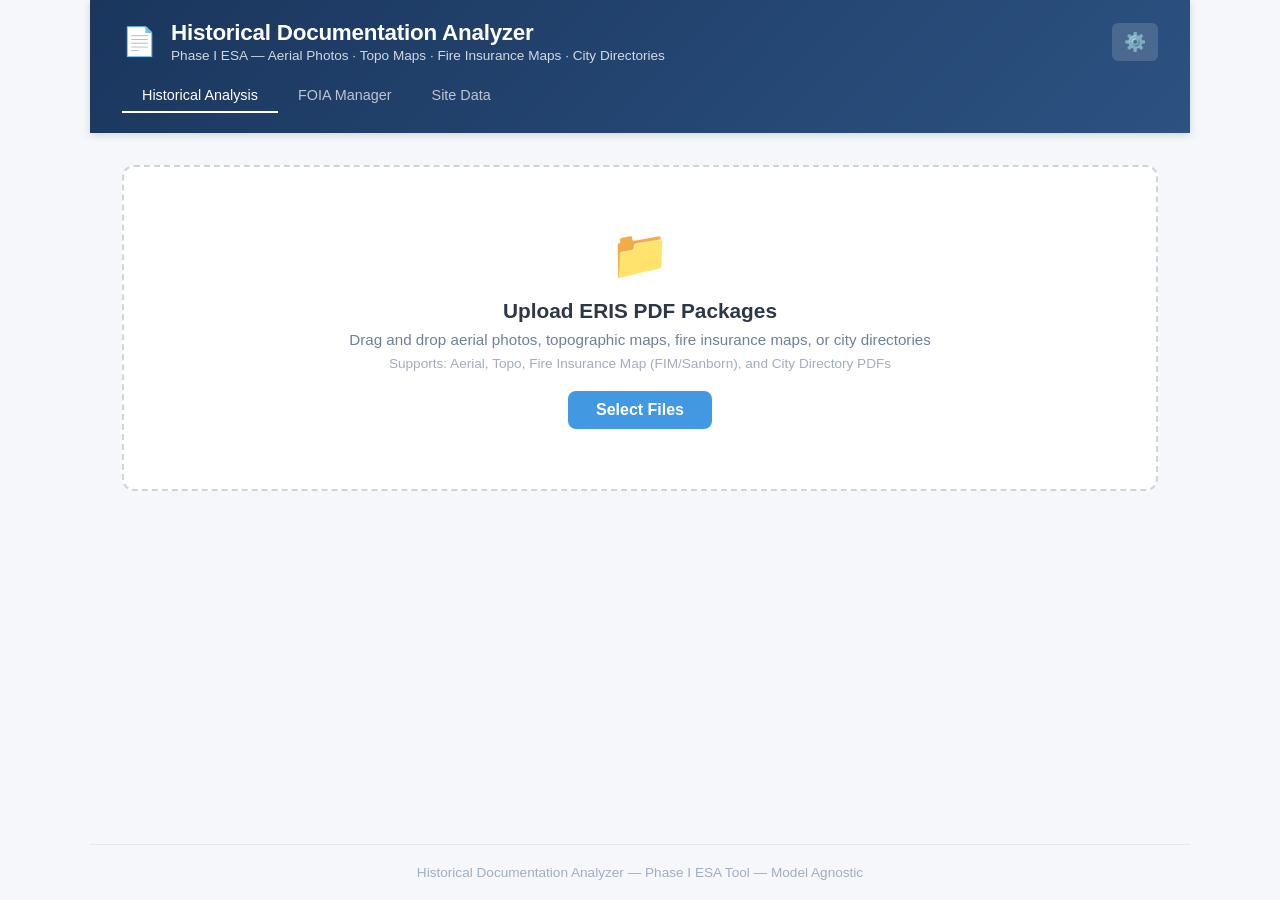
<file: static/index.html>
<!DOCTYPE html>
<html lang="en">
<head>
    <meta charset="UTF-8">
    <meta name="viewport" content="width=device-width, initial-scale=1.0">
    <title>Historical Documentation Analyzer</title>
    <link rel="stylesheet" href="/static/style.css">
</head>
<body>
    <div class="app-container">
        <header class="app-header">
            <div class="header-content">
                <div class="logo-section">
                    <div class="logo-icon">📄</div>
                    <div>
                        <h1>Historical Documentation Analyzer</h1>
                        <p class="subtitle">Phase I ESA — Aerial Photos · Topo Maps · Fire Insurance Maps · City Directories</p>
                    </div>
                </div>
                <button class="settings-btn" onclick="toggleSettings()" title="Settings">⚙️</button>
            </div>
            <nav class="nav-tabs">
                <a href="/" class="nav-tab active">Historical Analysis</a>
                <a href="/foia" class="nav-tab">FOIA Manager</a>
                <a href="/site-data" class="nav-tab">Site Data</a>
            </nav>
        </header>

        <!-- Settings Panel -->
        <div id="settings-panel" class="settings-panel hidden">
            <div class="settings-content">
                <h3>LLM Provider Settings</h3>
                <div class="setting-row">
                    <label for="provider-select">Provider</label>
                    <select id="provider-select">
                        <option value="auto" selected>Auto (uses server default)</option>
                        <option value="openai">OpenAI (GPT-4o)</option>
                        <option value="anthropic">Anthropic (Claude Sonnet)</option>
                    </select>
                </div>
                <div class="setting-row">
                    <label for="api-key-input">API Key <span class="optional">(optional — uses server key if blank)</span></label>
                    <input type="password" id="api-key-input" placeholder="Leave blank to use server default">
                </div>
            </div>
        </div>

        <main class="main-content">
            <!-- Upload Section -->
            <section id="upload-section" class="upload-section">
                <div class="upload-zone" id="upload-zone">
                    <div class="upload-icon">📁</div>
                    <h2>Upload ERIS PDF Packages</h2>
                    <p>Drag and drop aerial photos, topographic maps, fire insurance maps, or city directories</p>
                    <p class="upload-hint">Supports: Aerial, Topo, Fire Insurance Map (FIM/Sanborn), and City Directory PDFs</p>
                    <input type="file" id="file-input" multiple accept=".pdf" hidden>
                    <button class="upload-btn" onclick="document.getElementById('file-input').click()">
                        Select Files
                    </button>
                </div>

                <!-- File List -->
                <div id="file-list" class="file-list hidden">
                    <div id="file-items"></div>
                    
                    <!-- Address inputs for city directory -->
                    <div id="address-section" class="address-section hidden">
                        <h3>City Directory Address Matching</h3>
                        <p class="address-hint">Provide addresses to match directory listings to Subject and Adjoining properties.</p>
                        <div class="address-row">
                            <label for="subject-address">Subject Property Address</label>
                            <input type="text" id="subject-address" placeholder="e.g., 6530 Wentworth Springs Rd">
                        </div>
                        <div class="address-row">
                            <label for="adjoining-addresses">Adjoining Property Addresses with Direction <span class="optional">(one per line: address = direction)</span></label>
                            <textarea id="adjoining-addresses" rows="4" placeholder="e.g., 6510 Wentworth Springs Rd = north&#10;6540 Wentworth Springs Rd = east&#10;6620 Wentworth Springs Rd = south"></textarea>
                        </div>
                    </div>

                    <button class="process-btn" id="process-btn" onclick="startProcessing()">
                        ▶ Analyze Documents
                    </button>
                </div>
            </section>

            <!-- Progress Section -->
            <section id="progress-section" class="progress-section hidden">
                <div class="progress-card">
                    <div class="progress-header">
                        <h3>Processing Documents</h3>
                        <span id="progress-pct" class="progress-pct">0%</span>
                    </div>
                    <div class="progress-bar-track">
                        <div class="progress-bar-fill" id="progress-bar"></div>
                    </div>
                    <p id="progress-status" class="progress-status">Uploading files...</p>
                    <div class="progress-detail">
                        <span id="progress-pages">0 / 0 pages</span>
                    </div>
                </div>
            </section>

            <!-- Results Section -->
            <section id="results-section" class="results-section hidden">
                <div class="results-header">
                    <h2>Analysis Results</h2>
                    <div class="results-actions">
                        <button class="action-btn" onclick="copyAllTables()">📋 Copy All</button>
                        <button class="action-btn" onclick="exportHTML()">📥 Export HTML</button>
                        <button class="action-btn secondary" onclick="resetApp()">🔄 New Analysis</button>
                    </div>
                </div>
                <div id="results-container"></div>
            </section>
        </main>

        <footer class="app-footer">
            <p>Historical Documentation Analyzer — Phase I ESA Tool — Model Agnostic</p>
        </footer>
    </div>

    <script src="/static/app.js"></script>
</body>
</html>
</file>
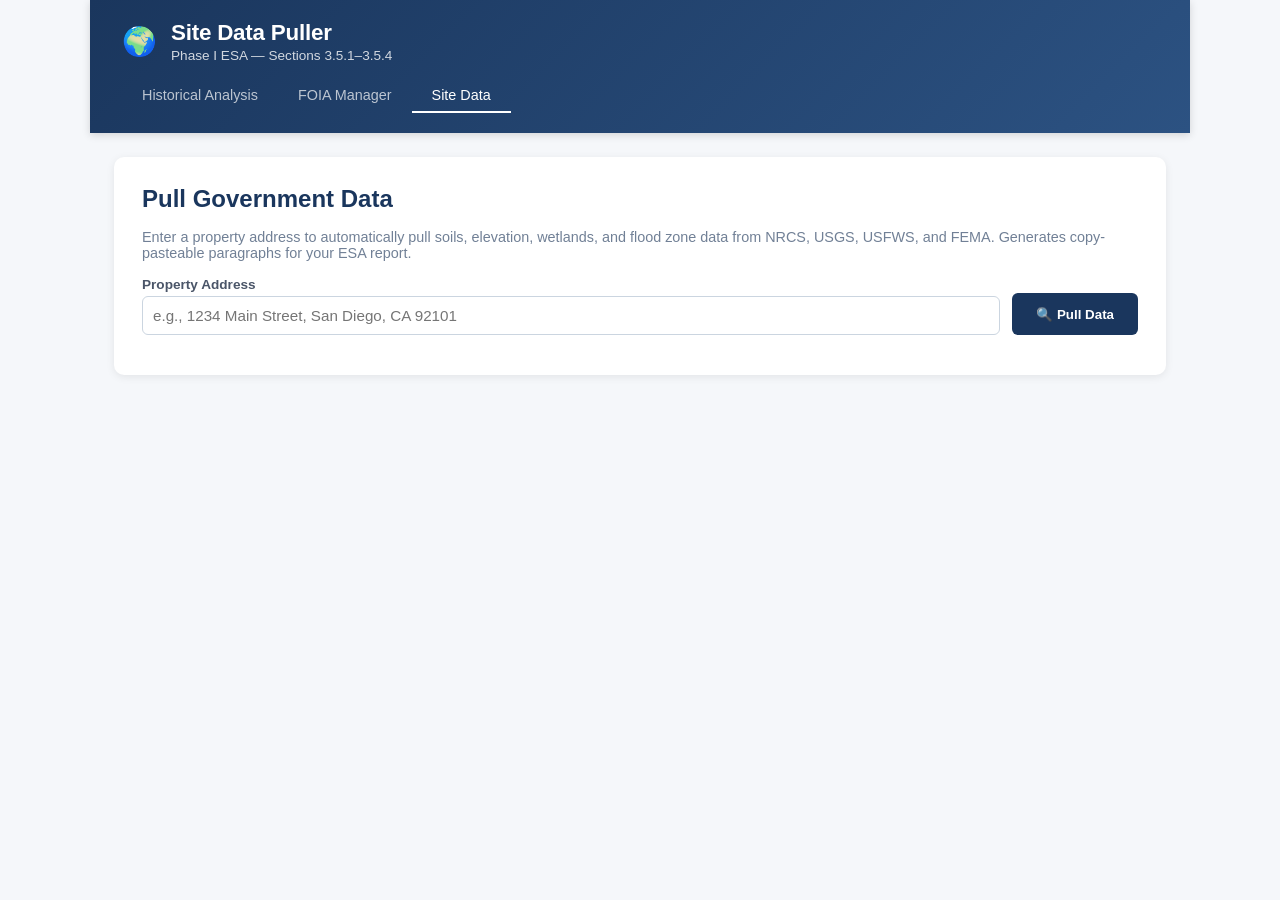
<file: static/site_data.html>
<!DOCTYPE html>
<html lang="en">
<head>
    <meta charset="UTF-8">
    <meta name="viewport" content="width=device-width, initial-scale=1.0">
    <title>Site Data Puller — Phase I ESA</title>
    <link rel="stylesheet" href="/static/style.css">
    <style>
        .site-data-form {
            background: white;
            border-radius: 10px;
            padding: 28px;
            box-shadow: 0 2px 8px rgba(0,0,0,0.08);
            margin-bottom: 24px;
        }
        .address-row {
            display: flex;
            gap: 12px;
            align-items: flex-end;
        }
        .address-row .form-group { flex: 1; }
        .address-row button { height: 42px; white-space: nowrap; }
        
        .results-container { display: none; }
        .results-container.visible { display: block; }
        
        .geocode-banner {
            background: #ebf8ff;
            border: 1px solid #bee3f8;
            border-radius: 8px;
            padding: 14px 20px;
            margin-bottom: 20px;
            display: flex;
            align-items: center;
            gap: 12px;
        }
        .geocode-banner .icon { font-size: 1.4em; }
        .geocode-banner .details { font-size: 0.9em; color: #2c5282; }
        
        .section-card {
            background: white;
            border-radius: 10px;
            box-shadow: 0 2px 8px rgba(0,0,0,0.08);
            margin-bottom: 16px;
            overflow: hidden;
        }
        .section-header {
            background: #f7fafc;
            border-bottom: 1px solid #e2e8f0;
            padding: 14px 20px;
            display: flex;
            justify-content: space-between;
            align-items: center;
        }
        .section-header h3 {
            margin: 0;
            font-size: 1em;
            color: #1a365d;
        }
        .section-number {
            background: #1a365d;
            color: white;
            padding: 2px 10px;
            border-radius: 4px;
            font-size: 0.85em;
            font-weight: 600;
        }
        .section-body { padding: 20px; }
        .section-paragraph {
            background: #f7fafc;
            border: 1px solid #e2e8f0;
            border-radius: 6px;
            padding: 16px;
            font-family: 'Times New Roman', Georgia, serif;
            font-size: 0.95em;
            line-height: 1.6;
            color: #2d3748;
            white-space: pre-wrap;
        }
        .section-actions {
            display: flex;
            gap: 8px;
            margin-top: 12px;
        }
        .btn-copy {
            background: #4299e1;
            color: white;
            border: none;
            padding: 6px 14px;
            border-radius: 5px;
            cursor: pointer;
            font-size: 0.85em;
        }
        .btn-copy:hover { background: #3182ce; }
        .btn-copy.copied { background: #38a169; }
        
        .data-details {
            margin-top: 12px;
            font-size: 0.8em;
            color: #718096;
        }
        .data-details summary { cursor: pointer; font-weight: 600; }
        .data-details pre {
            background: #edf2f7;
            padding: 10px;
            border-radius: 4px;
            overflow-x: auto;
            font-size: 0.9em;
        }
        
        .copy-all-bar {
            background: #1a365d;
            color: white;
            padding: 14px 20px;
            border-radius: 10px;
            display: flex;
            justify-content: space-between;
            align-items: center;
            margin-bottom: 20px;
        }
        .copy-all-bar button {
            background: white;
            color: #1a365d;
            border: none;
            padding: 8px 20px;
            border-radius: 6px;
            font-weight: 600;
            cursor: pointer;
        }
        .copy-all-bar button:hover { background: #ebf8ff; }
        
        .loading {
            text-align: center;
            padding: 40px;
            color: #718096;
        }
        .loading .spinner {
            display: inline-block;
            width: 32px;
            height: 32px;
            border: 3px solid #e2e8f0;
            border-top-color: #4299e1;
            border-radius: 50%;
            animation: spin 0.8s linear infinite;
        }
        @keyframes spin { to { transform: rotate(360deg); } }
        
        .error-msg {
            background: #fff5f5;
            border: 1px solid #fed7d7;
            color: #c53030;
            padding: 12px 16px;
            border-radius: 8px;
        }
    </style>
</head>
<body>
    <div class="app-container">
        <header class="app-header">
            <div class="header-content">
                <div class="logo-section">
                    <div class="logo-icon">🌍</div>
                    <div>
                        <h1>Site Data Puller</h1>
                        <p class="subtitle">Phase I ESA — Sections 3.5.1–3.5.4</p>
                    </div>
                </div>
            </div>
            <nav class="nav-tabs">
                <a href="/" class="nav-tab">Historical Analysis</a>
                <a href="/foia" class="nav-tab">FOIA Manager</a>
                <a href="/site-data" class="nav-tab active">Site Data</a>
            </nav>
        </header>

        <main class="main-content" style="padding: 24px;">
            <!-- Input Form -->
            <div class="site-data-form">
                <h2 style="margin-bottom:16px;color:#1a365d;">Pull Government Data</h2>
                <p style="margin-bottom:16px;color:#718096;font-size:0.9em;">
                    Enter a property address to automatically pull soils, elevation, wetlands, and flood zone data 
                    from NRCS, USGS, USFWS, and FEMA. Generates copy-pasteable paragraphs for your ESA report.
                </p>
                <div class="address-row">
                    <div class="form-group">
                        <label for="address-input">Property Address</label>
                        <input type="text" id="address-input" placeholder="e.g., 1234 Main Street, San Diego, CA 92101" 
                               style="width:100%;padding:10px;border:1px solid #cbd5e0;border-radius:6px;font-size:0.95em;">
                    </div>
                    <button onclick="pullData()" class="btn-primary" 
                            style="padding:10px 24px;background:#1a365d;color:white;border:none;border-radius:6px;cursor:pointer;font-weight:600;">
                        🔍 Pull Data
                    </button>
                </div>
            </div>

            <!-- Loading -->
            <div id="loading" class="loading" style="display:none;">
                <div class="spinner"></div>
                <p style="margin-top:12px;">Querying government databases...</p>
                <p style="font-size:0.8em;">NRCS · USGS · USFWS · FEMA</p>
            </div>

            <!-- Error -->
            <div id="error" class="error-msg" style="display:none;"></div>

            <!-- Results -->
            <div id="results" class="results-container">
                <!-- Geocode banner -->
                <div id="geocode-banner" class="geocode-banner">
                    <span class="icon">📍</span>
                    <div>
                        <strong id="geo-address"></strong>
                        <div class="details">
                            <span id="geo-county"></span> · 
                            <span id="geo-coords"></span>
                        </div>
                    </div>
                </div>

                <!-- Copy All bar -->
                <div class="copy-all-bar">
                    <span>4 sections ready — copy individually or all at once</span>
                    <button onclick="copyAll()">📋 Copy All Paragraphs</button>
                </div>

                <!-- Section cards -->
                <div id="section-cards"></div>
            </div>
        </main>
    </div>

    <script>
    async function pullData() {
        const address = document.getElementById('address-input').value.trim();
        if (!address) { alert('Enter an address'); return; }

        document.getElementById('loading').style.display = 'block';
        document.getElementById('results').classList.remove('visible');
        document.getElementById('error').style.display = 'none';

        try {
            const formData = new FormData();
            formData.append('address', address);

            const resp = await fetch('/api/site-data/pull', { method: 'POST', body: formData });
            
            if (!resp.ok) {
                const err = await resp.json();
                throw new Error(err.detail || 'Failed to pull data');
            }

            const data = await resp.json();
            renderResults(data);
        } catch (err) {
            document.getElementById('error').textContent = err.message;
            document.getElementById('error').style.display = 'block';
        } finally {
            document.getElementById('loading').style.display = 'none';
        }
    }

    function renderResults(data) {
        const geo = data.geocode;
        document.getElementById('geo-address').textContent = geo.matched_address;
        document.getElementById('geo-county').textContent = geo.county + ', ' + geo.state;
        document.getElementById('geo-coords').textContent = geo.lat.toFixed(6) + ', ' + geo.lon.toFixed(6);

        const container = document.getElementById('section-cards');
        container.innerHTML = '';

        for (const [id, section] of Object.entries(data.sections)) {
            const hasError = section.data && section.data.error;
            const card = document.createElement('div');
            card.className = 'section-card';
            card.innerHTML = `
                <div class="section-header">
                    <h3><span class="section-number">${id}</span> ${section.title}</h3>
                </div>
                <div class="section-body">
                    <div class="section-paragraph" id="para-${id.replace('.','')}">${section.paragraph}</div>
                    <div class="section-actions">
                        <button class="btn-copy" onclick="copyParagraph('${id.replace('.','')}', this)">📋 Copy</button>
                        ${hasError ? '<span style="color:#e53e3e;font-size:0.85em;">⚠️ Data source error — paragraph may be incomplete</span>' : ''}
                    </div>
                    <details class="data-details">
                        <summary>Raw Data</summary>
                        <pre>${JSON.stringify(section.data, null, 2)}</pre>
                    </details>
                </div>
            `;
            container.appendChild(card);
        }

        document.getElementById('results').classList.add('visible');
    }

    function copyParagraph(id, btn) {
        const text = document.getElementById('para-' + id).textContent;
        navigator.clipboard.writeText(text).then(() => {
            btn.textContent = '✅ Copied';
            btn.classList.add('copied');
            setTimeout(() => { btn.textContent = '📋 Copy'; btn.classList.remove('copied'); }, 2000);
        });
    }

    function copyAll() {
        const paras = document.querySelectorAll('.section-paragraph');
        const headers = ['3.5.1 Geology and Soils', '3.5.2 Topography', '3.5.3 Hydrogeology and Hydrology', '3.5.4 Flood Zone'];
        let text = '';
        paras.forEach((p, i) => {
            text += headers[i] + '\n\n' + p.textContent + '\n\n';
        });
        navigator.clipboard.writeText(text.trim());
    }

    // Enter key triggers pull
    document.getElementById('address-input').addEventListener('keypress', (e) => {
        if (e.key === 'Enter') pullData();
    });
    </script>
</body>
</html>
</file>
<file: static/style.css>
/* Reset & Base */
* { margin: 0; padding: 0; box-sizing: border-box; }

body {
    font-family: -apple-system, BlinkMacSystemFont, 'Segoe UI', Roboto, sans-serif;
    background: #f5f7fa;
    color: #1a202c;
    min-height: 100vh;
}

.hidden { display: none !important; }

/* App Container */
.app-container {
    max-width: 1100px;
    margin: 0 auto;
    min-height: 100vh;
    display: flex;
    flex-direction: column;
}

/* Header */
.app-header {
    background: linear-gradient(135deg, #1a365d 0%, #2c5282 100%);
    color: white;
    padding: 20px 32px;
    box-shadow: 0 2px 8px rgba(0,0,0,0.15);
}

.header-content {
    display: flex;
    justify-content: space-between;
    align-items: center;
}

.logo-section {
    display: flex;
    align-items: center;
    gap: 14px;
}

.logo-icon { font-size: 28px; }

.app-header h1 {
    font-size: 1.4em;
    font-weight: 600;
    letter-spacing: -0.01em;
}

.subtitle {
    font-size: 0.85em;
    opacity: 0.8;
    margin-top: 2px;
}

.settings-btn {
    background: rgba(255,255,255,0.15);
    border: none;
    color: white;
    padding: 8px 12px;
    border-radius: 6px;
    cursor: pointer;
    font-size: 18px;
}

.settings-btn:hover { background: rgba(255,255,255,0.25); }

/* Settings Panel */
.settings-panel {
    background: #edf2f7;
    border-bottom: 1px solid #e2e8f0;
    padding: 20px 32px;
}

.settings-content h3 { margin-bottom: 12px; color: #2d3748; }

.setting-row {
    margin-bottom: 12px;
}

.setting-row label {
    display: block;
    font-size: 0.85em;
    font-weight: 600;
    color: #4a5568;
    margin-bottom: 4px;
}

.setting-row select,
.setting-row input {
    width: 100%;
    max-width: 400px;
    padding: 8px 12px;
    border: 1px solid #cbd5e0;
    border-radius: 6px;
    font-size: 0.9em;
}

.optional { font-weight: normal; color: #a0aec0; font-size: 0.85em; }

/* Main Content */
.main-content {
    flex: 1;
    padding: 32px;
}

/* Upload Zone */
.upload-zone {
    border: 2px dashed #cbd5e0;
    border-radius: 12px;
    padding: 60px 40px;
    text-align: center;
    cursor: pointer;
    transition: all 0.2s;
    background: white;
}

.upload-zone:hover, .upload-zone.drag-over {
    border-color: #4299e1;
    background: #ebf8ff;
}

.upload-icon { font-size: 48px; margin-bottom: 16px; }

.upload-zone h2 {
    color: #2d3748;
    margin-bottom: 8px;
    font-size: 1.3em;
}

.upload-zone p {
    color: #718096;
    font-size: 0.95em;
}

.upload-hint {
    font-size: 0.85em !important;
    color: #a0aec0 !important;
    margin-top: 8px;
}

.upload-btn {
    margin-top: 20px;
    padding: 10px 28px;
    background: #4299e1;
    color: white;
    border: none;
    border-radius: 8px;
    font-size: 1em;
    font-weight: 600;
    cursor: pointer;
    transition: background 0.2s;
}

.upload-btn:hover { background: #3182ce; }

/* File List */
.file-list {
    margin-top: 24px;
    background: white;
    border-radius: 10px;
    padding: 20px;
    box-shadow: 0 1px 3px rgba(0,0,0,0.1);
}

.file-item {
    display: flex;
    align-items: center;
    gap: 12px;
    padding: 12px;
    border-bottom: 1px solid #edf2f7;
}

.file-item:last-of-type { border-bottom: none; }

.file-icon { font-size: 24px; }

.file-info {
    flex: 1;
    display: flex;
    flex-direction: column;
}

.file-name { font-weight: 600; color: #2d3748; }
.file-type { font-size: 0.85em; color: #718096; }

.remove-btn {
    background: none;
    border: none;
    color: #e53e3e;
    cursor: pointer;
    font-size: 16px;
    padding: 4px 8px;
    border-radius: 4px;
}

.remove-btn:hover { background: #fff5f5; }

/* Address Section */
.address-section {
    margin-top: 20px;
    padding-top: 20px;
    border-top: 1px solid #e2e8f0;
}

.address-section h3 {
    color: #2d3748;
    margin-bottom: 4px;
    font-size: 1em;
}

.address-hint {
    color: #718096;
    font-size: 0.85em;
    margin-bottom: 14px;
}

.address-row {
    margin-bottom: 12px;
}

.address-row label {
    display: block;
    font-size: 0.85em;
    font-weight: 600;
    color: #4a5568;
    margin-bottom: 4px;
}

.address-row input,
.address-row textarea {
    width: 100%;
    padding: 8px 12px;
    border: 1px solid #cbd5e0;
    border-radius: 6px;
    font-size: 0.9em;
    font-family: inherit;
}

.address-row textarea { resize: vertical; }

/* Process Button */
.process-btn {
    margin-top: 20px;
    width: 100%;
    padding: 14px;
    background: #38a169;
    color: white;
    border: none;
    border-radius: 8px;
    font-size: 1.05em;
    font-weight: 600;
    cursor: pointer;
    transition: background 0.2s;
}

.process-btn:hover { background: #2f855a; }

/* Progress */
.progress-section { margin-top: 20px; }

.progress-card {
    background: white;
    border-radius: 10px;
    padding: 32px;
    box-shadow: 0 1px 3px rgba(0,0,0,0.1);
}

.progress-header {
    display: flex;
    justify-content: space-between;
    align-items: center;
    margin-bottom: 16px;
}

.progress-header h3 { color: #2d3748; }

.progress-pct {
    font-size: 1.5em;
    font-weight: 700;
    color: #4299e1;
}

.progress-bar-track {
    height: 8px;
    background: #e2e8f0;
    border-radius: 4px;
    overflow: hidden;
}

.progress-bar-fill {
    height: 100%;
    background: linear-gradient(90deg, #4299e1, #38a169);
    border-radius: 4px;
    transition: width 0.5s ease;
    width: 0%;
}

.progress-status {
    margin-top: 12px;
    color: #718096;
    font-size: 0.9em;
}

.progress-detail {
    margin-top: 6px;
    color: #a0aec0;
    font-size: 0.85em;
}

/* Results */
.results-section { margin-top: 8px; }

.results-header {
    display: flex;
    justify-content: space-between;
    align-items: center;
    margin-bottom: 24px;
    flex-wrap: wrap;
    gap: 12px;
}

.results-header h2 { color: #1a365d; }

.results-actions {
    display: flex;
    gap: 8px;
    flex-wrap: wrap;
}

.action-btn {
    padding: 8px 16px;
    background: #4299e1;
    color: white;
    border: none;
    border-radius: 6px;
    font-size: 0.9em;
    font-weight: 600;
    cursor: pointer;
    transition: background 0.2s;
}

.action-btn:hover { background: #3182ce; }
.action-btn.secondary { background: #718096; }
.action-btn.secondary:hover { background: #4a5568; }

/* Document Result */
.doc-result {
    background: white;
    border-radius: 10px;
    padding: 28px;
    margin-bottom: 24px;
    box-shadow: 0 1px 3px rgba(0,0,0,0.1);
}

.section-title {
    color: #1a365d;
    font-size: 1.3em;
    border-bottom: 2px solid #1a365d;
    padding-bottom: 8px;
    margin-bottom: 12px;
}

.years-reviewed {
    color: #718096;
    font-size: 0.9em;
    margin-bottom: 20px;
}

/* Zone sections */
.zone-section {
    margin-bottom: 24px;
}

.zone-header {
    display: flex;
    align-items: center;
    justify-content: space-between;
    gap: 12px;
    margin-bottom: 4px;
}

.zone-title {
    color: #2d3748;
    font-size: 1.05em;
}

.table-copy-btn {
    background: #f7fafc;
    border: 1px solid #cbd5e0;
    color: #2d3748;
    padding: 4px 10px;
    border-radius: 6px;
    font-size: 0.8em;
    cursor: pointer;
    transition: background 0.15s, border-color 0.15s;
    white-space: nowrap;
}

.table-copy-btn:hover:not(:disabled) {
    background: #edf2f7;
    border-color: #a0aec0;
}

.table-copy-btn:disabled {
    background: #c6f6d5;
    border-color: #68d391;
    color: #22543d;
    cursor: default;
}

.table-caption {
    text-align: center;
    font-weight: 600;
    color: #4a5568;
    font-size: 0.9em;
    margin-bottom: 8px;
}

/* Result Table - matching Quire style */
.result-table {
    width: 100%;
    border-collapse: collapse;
    font-size: 0.9em;
}

.result-table th {
    background: #edf2f7;
    padding: 10px 12px;
    text-align: left;
    font-weight: 600;
    color: #2d3748;
    border: 1px solid #cbd5e0;
    font-size: 0.9em;
}

.result-table td {
    padding: 10px 12px;
    border: 1px solid #cbd5e0;
    vertical-align: top;
    line-height: 1.5;
}

.col-year {
    white-space: nowrap;
    width: 100px;
    font-weight: 500;
}

.col-issues {
    width: 90px;
    text-align: center;
}

.issue-yes {
    color: #e53e3e;
    font-weight: 700;
}

.issue-no {
    color: #38a169;
}

.col-obs { }

.no-data {
    text-align: center;
    color: #a0aec0;
    font-style: italic;
}

.result-table tbody tr:nth-child(even) {
    background: #f7fafc;
}

/* Error */
.error-card {
    background: #fff5f5;
    border: 1px solid #fed7d7;
    border-radius: 10px;
    padding: 32px;
    text-align: center;
}

.error-card h3 { color: #e53e3e; margin-bottom: 12px; }
.error-card p { color: #742a2a; margin-bottom: 20px; }

/* Footer */
.app-footer {
    padding: 20px 32px;
    text-align: center;
    color: #a0aec0;
    font-size: 0.85em;
    border-top: 1px solid #e2e8f0;
    margin-top: auto;
}

/* Summary */
.summary-section {
    border-left: 4px solid #1a365d;
}

.summary-text {
    font-size: 0.95em;
    line-height: 1.7;
    color: #2d3748;
}

/* ── Navigation Tabs ── */
.nav-tabs {
    display: flex;
    gap: 0;
    margin-top: 16px;
}

.nav-tab {
    padding: 8px 20px;
    color: rgba(255,255,255,0.7);
    text-decoration: none;
    font-size: 0.9em;
    font-weight: 500;
    border-bottom: 2px solid transparent;
    transition: all 0.2s;
}

.nav-tab:hover {
    color: white;
    border-bottom-color: rgba(255,255,255,0.4);
}

.nav-tab.active {
    color: white;
    border-bottom-color: white;
}

/* ── FOIA Sections ── */
.foia-section {
    background: white;
    border-radius: 10px;
    padding: 28px;
    margin-bottom: 24px;
    box-shadow: 0 1px 3px rgba(0,0,0,0.1);
}

.foia-section-title {
    color: #1a365d;
    font-size: 1.2em;
    margin-bottom: 20px;
    padding-bottom: 10px;
    border-bottom: 2px solid #e2e8f0;
}

.section-header-row {
    display: flex;
    justify-content: space-between;
    align-items: center;
    margin-bottom: 0;
}

.section-header-row .foia-section-title {
    margin-bottom: 0;
    border-bottom: none;
    padding-bottom: 0;
}

.section-count {
    color: #718096;
    font-size: 0.9em;
}

/* ── FOIA Form ── */
.foia-form { }

.form-grid {
    display: grid;
    grid-template-columns: 1fr 1fr;
    gap: 16px;
    margin-bottom: 16px;
}

.form-group label {
    display: block;
    font-size: 0.85em;
    font-weight: 600;
    color: #4a5568;
    margin-bottom: 4px;
}

.form-group input,
.form-group select,
.form-group textarea {
    width: 100%;
    padding: 8px 12px;
    border: 1px solid #cbd5e0;
    border-radius: 6px;
    font-size: 0.9em;
    font-family: inherit;
}

.form-group textarea { resize: vertical; }

.form-group-full { grid-column: 1 / -1; }

.form-section-label {
    font-size: 0.8em;
    font-weight: 700;
    text-transform: uppercase;
    letter-spacing: 0.05em;
    color: #718096;
    margin-bottom: 8px;
    margin-top: 8px;
}

.generate-btn {
    margin-top: 12px;
    width: 100%;
    padding: 14px;
    background: #2c5282;
    color: white;
    border: none;
    border-radius: 8px;
    font-size: 1.05em;
    font-weight: 600;
    cursor: pointer;
    transition: background 0.2s;
}

.generate-btn:hover { background: #1a365d; }
.generate-btn:disabled { background: #a0aec0; cursor: not-allowed; }

/* ── Badges ── */
.badge {
    display: inline-block;
    padding: 2px 10px;
    border-radius: 12px;
    font-size: 0.75em;
    font-weight: 600;
    text-transform: uppercase;
    letter-spacing: 0.03em;
}

.badge-type {
    background: #edf2f7;
    color: #4a5568;
}

.method-email { background: #ebf8ff; color: #2b6cb0; }
.method-form { background: #faf5ff; color: #6b46c1; }
.method-portal { background: #e6fffa; color: #285e61; }
.method-mail { background: #f7fafc; color: #4a5568; }

/* ── Status Badges ── */
.status-badge {
    display: inline-block;
    padding: 3px 10px;
    border-radius: 12px;
    font-size: 0.78em;
    font-weight: 600;
    white-space: nowrap;
}

.status-draft { background: #edf2f7; color: #4a5568; }
.status-sent { background: #bee3f8; color: #2a4365; }
.status-followup { background: #feebc8; color: #7b341e; }
.status-received { background: #c6f6d5; color: #22543d; }
.status-no-records { background: #fefcbf; color: #744210; }
.status-no-response { background: #fed7d7; color: #742a2a; }

/* ── Request Cards ── */
.request-cards {
    display: flex;
    flex-direction: column;
    gap: 16px;
    margin-top: 20px;
}

.request-card {
    border: 1px solid #e2e8f0;
    border-radius: 8px;
    overflow: hidden;
}

.request-card-header {
    background: #f7fafc;
    padding: 14px 18px;
    border-bottom: 1px solid #e2e8f0;
}

.card-title-row {
    display: flex;
    justify-content: space-between;
    align-items: center;
    flex-wrap: wrap;
    gap: 8px;
}

.card-title-row h3 {
    font-size: 1em;
    color: #2d3748;
    margin: 0;
}

.card-badges { display: flex; gap: 6px; flex-wrap: wrap; }

.request-card-body {
    padding: 18px;
}

.card-field {
    margin-bottom: 10px;
    font-size: 0.9em;
    color: #4a5568;
}

.card-field label {
    font-weight: 600;
    color: #2d3748;
}

.card-field a {
    color: #3182ce;
    text-decoration: none;
}

.card-field a:hover { text-decoration: underline; }

.email-body {
    width: 100%;
    min-height: 200px;
    padding: 12px;
    border: 1px solid #e2e8f0;
    border-radius: 6px;
    font-family: 'Courier New', monospace;
    font-size: 0.85em;
    line-height: 1.5;
    background: #f7fafc;
    resize: vertical;
    margin-bottom: 12px;
}

.instructions-text {
    white-space: pre-wrap;
    background: #f7fafc;
    padding: 12px;
    border-radius: 6px;
    font-size: 0.85em;
    border: 1px solid #e2e8f0;
    margin-top: 4px;
}

.form-fields-preview {
    background: #f7fafc;
    padding: 10px;
    border-radius: 6px;
    border: 1px solid #e2e8f0;
    margin-top: 4px;
}

.field-row {
    font-size: 0.85em;
    padding: 2px 0;
}

.field-key {
    font-weight: 600;
    color: #4a5568;
}

.field-val { color: #2d3748; }

.card-actions {
    display: flex;
    gap: 8px;
    flex-wrap: wrap;
}

.card-btn {
    padding: 8px 16px;
    border: none;
    border-radius: 6px;
    font-size: 0.85em;
    font-weight: 600;
    cursor: pointer;
    text-decoration: none;
    display: inline-block;
    text-align: center;
    transition: background 0.2s;
}

.card-btn-primary { background: #4299e1; color: white; }
.card-btn-primary:hover { background: #3182ce; }
.card-btn-success { background: #38a169; color: white; }
.card-btn-success:hover { background: #2f855a; }
.card-btn-disabled { background: #a0aec0 !important; cursor: not-allowed; }

/* ── Tracker ── */
.tracker-controls {
    margin-bottom: 16px;
}

.tracker-input-group {
    display: flex;
    gap: 8px;
    max-width: 400px;
}

.tracker-input-group input {
    flex: 1;
    padding: 8px 12px;
    border: 1px solid #cbd5e0;
    border-radius: 6px;
    font-size: 0.9em;
}

.tracker-load-btn {
    padding: 8px 16px;
    background: #4299e1;
    color: white;
    border: none;
    border-radius: 6px;
    font-size: 0.9em;
    font-weight: 600;
    cursor: pointer;
    white-space: nowrap;
}

.tracker-load-btn:hover { background: #3182ce; }

.tracker-empty {
    color: #a0aec0;
    font-style: italic;
    text-align: center;
    padding: 24px;
}

.tracker-table-wrap { overflow-x: auto; }

.tracker-table {
    width: 100%;
    border-collapse: collapse;
    font-size: 0.88em;
}

.tracker-table th {
    background: #edf2f7;
    padding: 10px 12px;
    text-align: left;
    font-weight: 600;
    color: #2d3748;
    border: 1px solid #e2e8f0;
    font-size: 0.9em;
    white-space: nowrap;
}

.tracker-table td {
    padding: 10px 12px;
    border: 1px solid #e2e8f0;
    vertical-align: middle;
}

.tracker-table tbody tr:nth-child(even) { background: #f7fafc; }

.actions-cell {
    display: flex;
    gap: 4px;
    flex-wrap: wrap;
}

.table-action-btn {
    padding: 4px 10px;
    background: #edf2f7;
    color: #2d3748;
    border: 1px solid #cbd5e0;
    border-radius: 4px;
    font-size: 0.8em;
    cursor: pointer;
    white-space: nowrap;
}

.table-action-btn:hover { background: #e2e8f0; }

.action-complete {
    font-size: 0.8em;
    color: #718096;
    font-style: italic;
}

/* ── Registry ── */
.toggle-btn {
    padding: 6px 14px;
    background: #edf2f7;
    color: #2d3748;
    border: 1px solid #cbd5e0;
    border-radius: 6px;
    font-size: 0.85em;
    font-weight: 600;
    cursor: pointer;
}

.toggle-btn:hover { background: #e2e8f0; }

.registry-form-container {
    border: 1px solid #e2e8f0;
    border-radius: 8px;
    padding: 20px;
    margin: 16px 0;
    background: #f7fafc;
}

.registry-filter {
    margin: 16px 0;
}

.registry-filter select {
    padding: 8px 12px;
    border: 1px solid #cbd5e0;
    border-radius: 6px;
    font-size: 0.9em;
    min-width: 200px;
}

.agency-list {
    display: flex;
    flex-direction: column;
    gap: 12px;
}

.agency-card {
    border: 1px solid #e2e8f0;
    border-radius: 8px;
    overflow: hidden;
}

.agency-card-header {
    background: #f7fafc;
    padding: 12px 16px;
    display: flex;
    justify-content: space-between;
    align-items: center;
    flex-wrap: wrap;
    gap: 8px;
    border-bottom: 1px solid #e2e8f0;
}

.agency-card-body {
    padding: 12px 16px;
    display: flex;
    flex-direction: column;
    gap: 4px;
}

.agency-detail {
    font-size: 0.85em;
    color: #4a5568;
}

.agency-detail a { color: #3182ce; text-decoration: none; }
.agency-detail a:hover { text-decoration: underline; }

.agency-card-stats {
    padding: 8px 16px;
    background: #f7fafc;
    border-top: 1px solid #e2e8f0;
    display: flex;
    gap: 20px;
    font-size: 0.8em;
    color: #718096;
}

/* ── ROC ── */
.roc-controls { margin-bottom: 16px; }

.roc-actions { margin-top: 12px; }

#roc-container table {
    width: 100%;
    border-collapse: collapse;
    font-size: 0.9em;
}

#roc-container th {
    background: #edf2f7;
    padding: 10px 12px;
    text-align: left;
    font-weight: 600;
    border: 1px solid #cbd5e0;
}

#roc-container td {
    padding: 10px 12px;
    border: 1px solid #cbd5e0;
    vertical-align: top;
}

#roc-container h2 {
    color: #1a365d;
    margin-bottom: 12px;
}

/* ── No Agency Alert ── */
.no-agency-alert {
    background: #fffaf0;
    border: 1px solid #feebc8;
    border-radius: 8px;
    padding: 24px;
    margin-top: 16px;
}

.no-agency-alert h3 { color: #c05621; margin-bottom: 8px; }
.no-agency-alert p { color: #744210; margin-bottom: 12px; }

.needed-agencies h4 { color: #7b341e; margin-bottom: 6px; font-size: 0.9em; }
.needed-agencies ul { margin-left: 20px; color: #744210; font-size: 0.9em; }
.needed-agencies li { margin-bottom: 4px; }

/* ── Follow-up Banner ── */
.followup-banner {
    background: #feebc8;
    color: #7b341e;
    padding: 12px 20px;
    border-radius: 8px;
    margin-bottom: 20px;
    display: flex;
    align-items: center;
    justify-content: space-between;
    font-size: 0.9em;
    font-weight: 500;
}

.followup-link {
    background: none;
    border: none;
    color: #c05621;
    font-weight: 600;
    cursor: pointer;
    text-decoration: underline;
    font-size: 0.9em;
}

/* ── Toast Notifications ── */
.toast-container {
    position: fixed;
    bottom: 24px;
    right: 24px;
    z-index: 1000;
    display: flex;
    flex-direction: column;
    gap: 8px;
}

.toast {
    padding: 12px 20px;
    border-radius: 8px;
    color: white;
    font-size: 0.9em;
    font-weight: 500;
    box-shadow: 0 4px 12px rgba(0,0,0,0.15);
    transition: opacity 0.3s;
    max-width: 400px;
}

.toast-success { background: #38a169; }
.toast-error { background: #e53e3e; }
.toast-info { background: #4299e1; }
.toast-fade { opacity: 0; }

/* ── Modal ── */
.modal-overlay {
    position: fixed;
    top: 0;
    left: 0;
    width: 100%;
    height: 100%;
    background: rgba(0,0,0,0.5);
    display: flex;
    align-items: center;
    justify-content: center;
    z-index: 900;
}

.modal-overlay.hidden { display: none; }

.modal {
    background: white;
    border-radius: 10px;
    width: 90%;
    max-width: 500px;
    box-shadow: 0 8px 30px rgba(0,0,0,0.2);
}

.modal-header {
    display: flex;
    justify-content: space-between;
    align-items: center;
    padding: 16px 20px;
    border-bottom: 1px solid #e2e8f0;
}

.modal-header h3 { color: #2d3748; font-size: 1em; margin: 0; }

.modal-close {
    background: none;
    border: none;
    font-size: 1.4em;
    color: #718096;
    cursor: pointer;
    padding: 0 4px;
}

.modal-close:hover { color: #2d3748; }

.modal-body {
    padding: 20px;
}

.modal-body label {
    display: block;
    font-size: 0.85em;
    font-weight: 600;
    color: #4a5568;
    margin-bottom: 6px;
}

.modal-body textarea {
    width: 100%;
    padding: 10px;
    border: 1px solid #cbd5e0;
    border-radius: 6px;
    font-family: inherit;
    font-size: 0.9em;
    resize: vertical;
}

.modal-footer {
    padding: 12px 20px;
    border-top: 1px solid #e2e8f0;
    display: flex;
    justify-content: flex-end;
    gap: 8px;
}

/* ── Responsive ── */
@media (max-width: 768px) {
    .main-content { padding: 16px; }
    .app-header { padding: 16px 20px; }
    .results-header { flex-direction: column; align-items: flex-start; }
    .upload-zone { padding: 40px 20px; }
    .form-grid { grid-template-columns: 1fr; }
    .tracker-input-group { flex-direction: column; }
    .tracker-input-group input { max-width: none; }
    .section-header-row { flex-direction: column; align-items: flex-start; gap: 8px; }
    .card-title-row { flex-direction: column; align-items: flex-start; }
    .agency-card-header { flex-direction: column; align-items: flex-start; }
    .actions-cell { flex-direction: column; }
    .nav-tabs { gap: 0; }
    .nav-tab { padding: 8px 14px; font-size: 0.85em; }
}
</file>
